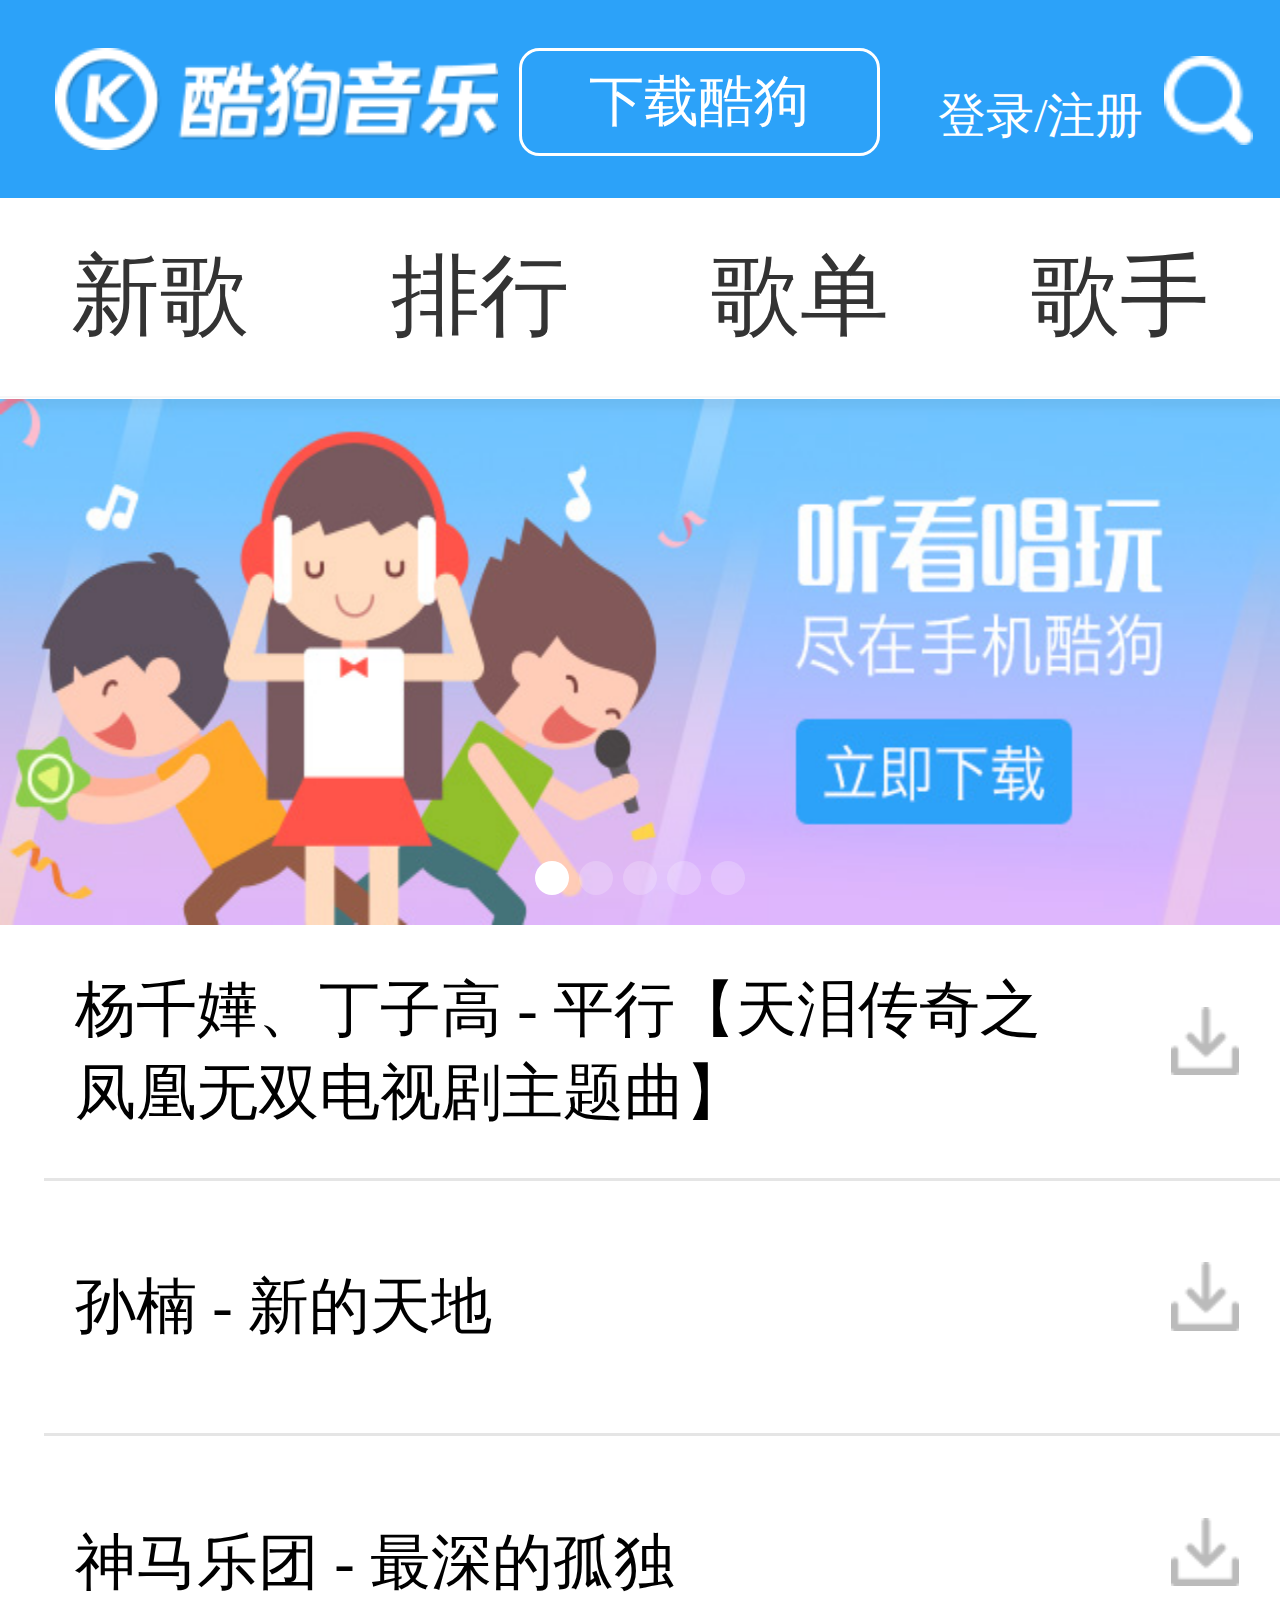
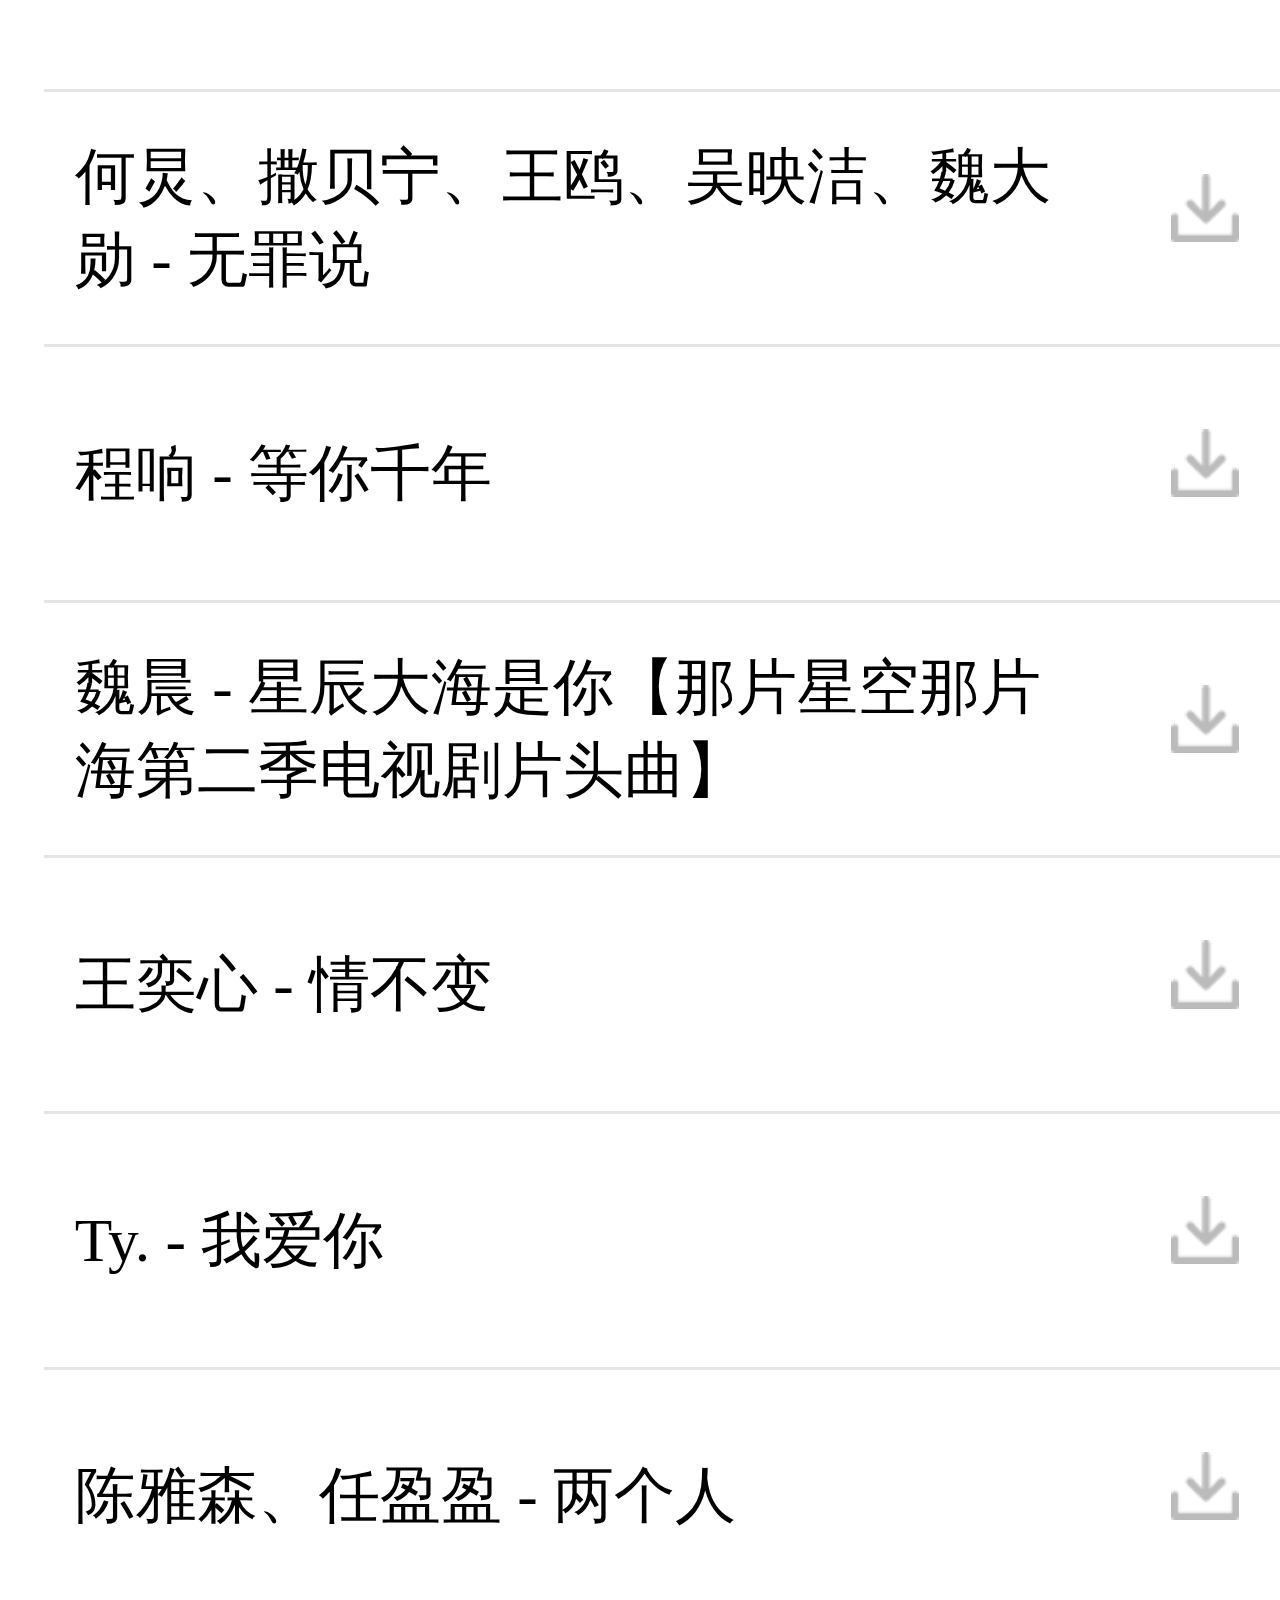
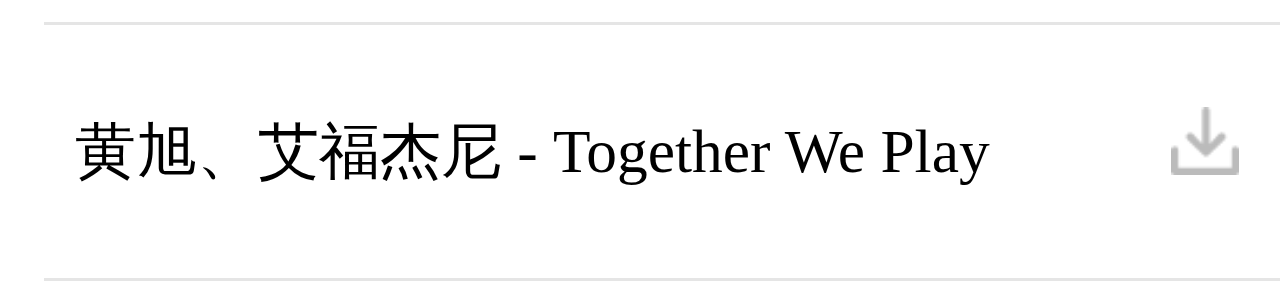
<file: index.html>
<!DOCTYPE html>
<html ng-app="app">
	<head>
		<meta charset="utf-8" />
		<title></title>
		<meta name="viewport" content="width=device-width,initial-scale=1,minimum-scale=1,maximum-scale=1,user-scalable=no" />
		<script type="text/javascript">
			document.documentElement.style.fontSize=innerWidth/15+"px"
		</script>
		<link rel="stylesheet" href="css/index.css" />
		<link rel="stylesheet" href="css/swiper.min.css" />
		<link rel="stylesheet" href="css/index2.css" />
		<link rel="stylesheet" href="css/index3.css" />
		<link rel="stylesheet" href="css/index4.css" />
		<link rel="stylesheet" href="css/index5.css" />
		<link rel="stylesheet" href="css/index21.css" />
		<link rel="stylesheet" href="css/l.css" />
		<script src="js/jquery-3.2.1.min.js"></script>
		<script src="js/swiper.min.js"></script>
		<script src="js/angular.js"></script>
		<script src="js/angular-ui-router.js"></script>
	</head>
	<body>
		<div class="y1" id="y1">
			<img src="img/1.png" class="iy1"/>
			<div class="y11">下载酷狗</div>
			<a href="#!/l"><div class="iy2">登录/注册</div></a>
			<a href=""><div class="iy3"><img src="img/3.png"/></div></a>
		</div>
		<div class="y2">
			<ul>
				<li><a href="index.html">新歌</a></li>
				<li><a href="#!/two">排行</a></li>
				<li><a href="#!/three">歌单</a></li>
				<li><a href="#!/si">歌手</a></li>
			</ul>
		</div>
		<ui-view></ui-view>
		<script>
			var app=angular.module("app",["ui.router"]);
			 app.config(function($stateProvider,$urlRouterProvider){
			   $urlRouterProvider.otherwise('/')
			 	  //点击那个 ，跳转进去那个页面
			 	  $stateProvider
			 	  .state({
			 	  	 name:'one',
			 	  	 url:"/",
			 	  	 templateUrl:"zhuye.html",
			 	  	 controller:function(){
			 	  	 	var mySwiper = new Swiper ('.swiper-container', {
			//				effect : 'cube',
			//			 	cube: {
			//				  slideShadows: true,
			//				  shadow: true,
			//				  shadowOffset: 1000,
			//				  shadowScale: 0.6
			//				},
						    loop: true,
						    autoplay:2000,
						    pagination: '.swiper-pagination',
						    paginationClickable :true,
							autoplayDisableOnInteraction : false,
							
							}
						)
			 	  	 }
			 	  })
			 	  .state({
			 	  	 name:'onj',
			 	  	 url:"/two",
			 	  	 templateUrl:"index2.html"
			 	  })
			 	  .state({
			 	  	 name:'ons',
			 	  	 url:"/three",
			 	  	 templateUrl:"index3.html"
			 	  })
			 	  .state({
			 	  	 name:'oni',
			 	  	 url:"/si",
			 	  	 templateUrl:"index4.html"
			 	  })
			 	  .state({
			 	  	 name:'onw',
			 	  	 url:"/wu",
			 	  	 templateUrl:"index21.html"
			 	  })
			 	  .state({
			 	  	 name:'onl',
			 	  	 url:"/l",
			 	  	 templateUrl:"dl.html"
			 	  })
			 })
			
			
			
		</script>
	</body>
</html>
</file>
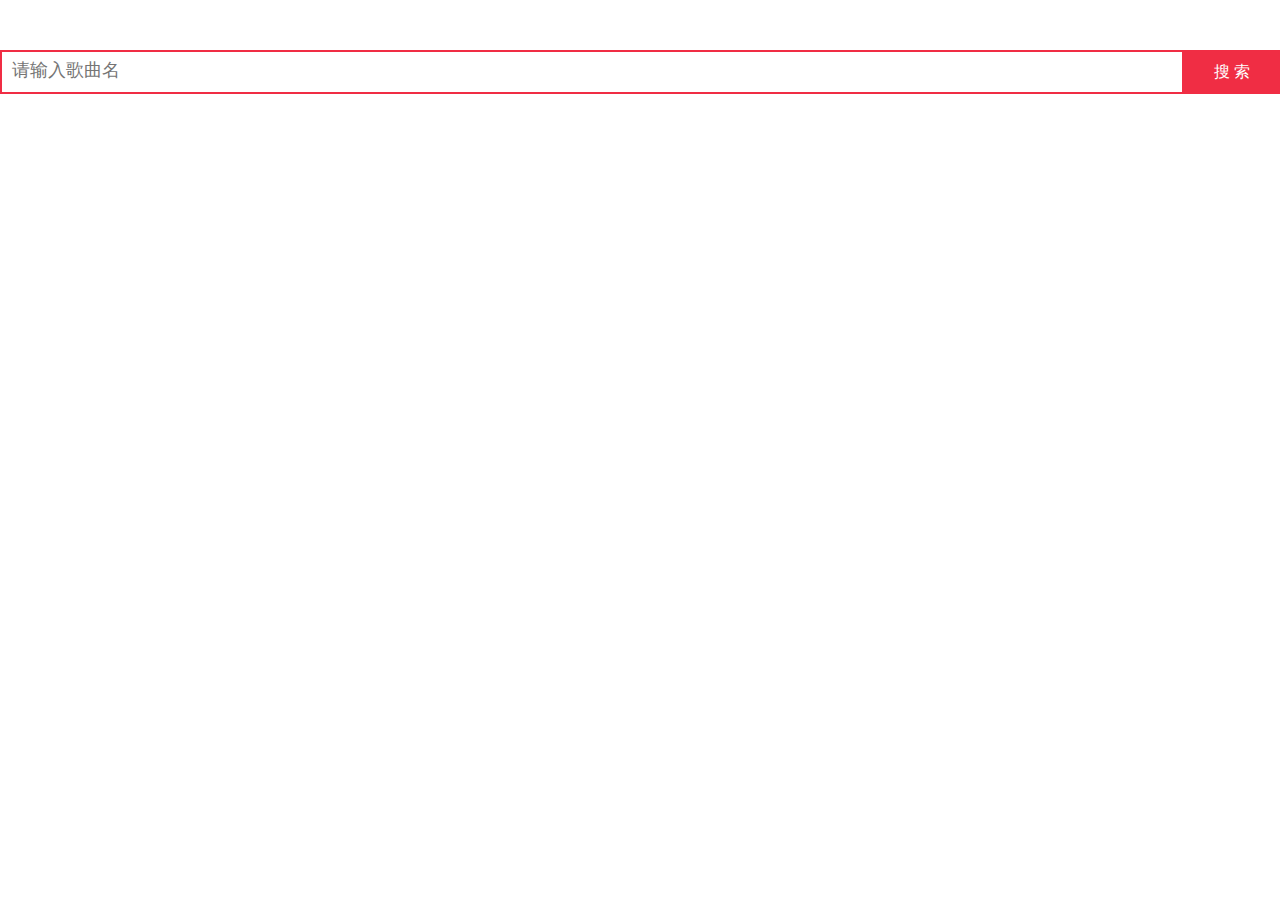
<file: m/sousuo.html>
<!DOCTYPE html>
<html>
	<head>
		<meta charset="UTF-8">
		<title>音乐台</title>
		<meta name="viewport" content="width=device-width,initial-scale=1,minimum-scale=1,maximum-scale=1,user-scalable=no" />
		<link rel="stylesheet" type="text/css" href="css/forqqmusic.css"/>
		<link rel="shortcut icon" href="img/favicon.ico" >
		<script src="js/jquery-3.2.1.min.js" type="text/javascript" charset="utf-8"></script>
		<script type="text/javascript">
					
		
		$(function(){

			document.onkeyup=function(event){
			        var event=event||window.event;
			        if(event.keyCode==13){
			        load();
			        }
			};
			
			$(".search").on("click",load);
			$(".txt").on("keyup",load);
			
			function load(){
		                let kw = $('.txt')[0].value;
//		                console.log(kw);
		                let list=[];
                        $.ajax({
							type:"get",
							url:"https://c.y.qq.com/soso/fcgi-bin/search_for_qq_cp?g_tk=5381&uin=0&format=jsonp&inCharset=utf-8&outCharset=utf-8&notice=0&platform=h5&needNewCode=1&w="+kw+"&zhidaqu=1&catZhida=1&t=0&flag=1&ie=utf-8&sem=1&aggr=0&perpage=30&n=30&p=1&_=1489396018874&jsonpCallback=_jsonpky20i0jqjfr",
							dataType:"jsonp",
							jsonp:"jsonpCallback",  //qq音乐
							async:true,
							success:function(data){
								list = list.concat(data.data.song.list)
						    }
					    });		                
                        $.ajax({
							type:"get",
							url:"https://c.y.qq.com/soso/fcgi-bin/search_for_qq_cp?g_tk=5381&uin=0&format=jsonp&inCharset=utf-8&outCharset=utf-8&notice=0&platform=h5&needNewCode=1&w="+kw+"&zhidaqu=1&catZhida=1&t=0&flag=1&ie=utf-8&sem=1&aggr=0&perpage=30&n=30&p=2&_=1489396018874&jsonpCallback=_jsonpky20i0jqjfr",
							dataType:"jsonp",
							jsonp:"jsonpCallback",  //qq音乐
							async:true,
							success:function(data){
								list = list.concat(data.data.song.list)
//								console.log(list);
								$(".music")[0].style.display="block";
								$(".result").html("");
								for(var i=0;i<list.length;i++){
								    $(".result").append("<li class='"+list[i].songid+"'><p>"+list[i].songname+"</p><span>"+list[i].albumname+"</span><strong>"+list[i].singer[0].name+"</strong></li>")
								}

						    }
					    })
		    }
			
			function creatvideo(a){
				$("body i").empty();
				$("body i").append("<video  class='videoplay' controls='' autoplay='' loop='loop' name='media'></video>");
				$(".videoplay").append("<source  src='http://ws.stream.qqmusic.qq.com/"+a+".m4a?fromtag=46' type='audio/mp4'>")
			}
			
			$(".result").on("click","li",function(){
				var songid = $(this)[0].className;
                creatvideo(songid);
			})
		})	
		</script>
	</head>
	<body>
			<div class="box">
				<input type="text" class="txt" placeholder="请输入歌曲名" />
				<a target="_blank" class="search">搜  索</a>
			</div>
			<div class="music">
			    <ul class="result"></ul>
		    </div>
		    <i>
				<!--<video class="videoplay" controls="" autoplay="" loop="loop" name="media">
				      <source src="http://ws.stream.qqmusic.qq.com/203451421.m4a?fromtag=46" type="audio/mp4">
				</video>-->
			</i>
	</body>
</html>
</file>
<file: css/index.css>
html { height: 100%; }

* { margin: 0; padding: 0; }

a { text-decoration: none; }

body { margin: 0; padding: 0; height: 100%; width: 100%; overflow-x: hidden; }

.y1 { margin: 0; padding: 0; height: 2.32rem; width: 100%; line-height: 2.72rem; background: #2ca2f9; display: flex; position: fixed; z-index: 100; }
.y1 .iy1 { width: 5.2rem; height: 1.2rem; margin-top: 0.56rem; margin-left: 0.64rem; }
.y1 .iy2 { position: absolute; top: 0rem; right: 1.6rem; color: white; font-size: 0.56rem; }
.y1 .iy3 { position: absolute; top: 0rem; right: 0.32rem; }
.y1 .iy3 img { width: 1.04rem; height: 1.04rem; }
.y1 .y11 { width: 4.16rem; height: 1.2rem; border: 0.04rem solid white; line-height: 1.2rem; margin-left: 0.24rem; margin-top: 0.56rem; color: white; border-radius: 0.24rem; text-align: center; display: block; font-size: 0.64rem; }

.y2 { width: 15rem; height: 2.32rem; line-height: 2.32rem; position: fixed; top: 2.32rem; border-bottom: 2px solid #f7f7f7; background-color: #fff; z-index: 100; }
.y2 ul { display: flex; flex-direction: row; justify-content: center; align-items: center; }
.y2 ul li { width: 25%; list-style: none; text-align: center; }
.y2 ul li a { color: #333; font-size: 1.04rem; text-decoration: none; }

.box { width: 100%; padding-top: 4.68rem; }

.y3 { width: 100%; height: 100%; padding-left: 0.52rem; overflow-y: hidden; }
.y3 .y3li1 { width: 100%; height: 2.96rem; border-bottom: 0.04rem solid #e5e5e5; position: relative; display: table; }
.y3 .y31 { width: 100%; padding-right: 2.657rem; display: table-cell; vertical-align: middle; padding-left: .3571rem; cursor: pointer; font-size: 0.72rem; box-sizing: border-box; }
.y3 .y32 { width: 1.8rem; height: 100%; position: absolute; top: 0; right: 0; }
.y3 .y32 img { width: 0.8rem; height: 0.8rem; margin-top: 0.96rem; }

.swiper-container { width: 15rem; height: 6.16rem; }
.swiper-container img { width: 15rem; height: 6.16rem; }

.swiper-pagination-bullet { width: 0.4rem!important; height: 0.4rem!important; background-color: white!important; }

/*# sourceMappingURL=index.css.map */
</file>
<file: css/index2.css>
* { margin: 0; padding: 0; }

.eul { padding-top: 4.68rem; padding-left: 0.4rem; }
.eul li { height: 4.8rem; border-bottom: 0.04rem solid #e5e5e5; list-style: none; }
.eul li a { text-decoration: none; color: black; display: flex; padding: 0.4rem 0rem; position: relative; }
.eul li a img { width: 4rem; height: 4rem; }
.eul li a .ea1 { font-size: 0.72rem; margin-left: 0.8rem; line-height: 4rem; }
.eul li a .ei2 { position: absolute; top: 40%; right: 0.8rem; width: 0.8rem; height: 0.8rem; }
.eul li:last-of-type { height: 4.8rem; border-bottom: 0.04rem solid transparent; list-style: none; }
.eul li:last-of-type a { text-decoration: none; color: black; display: flex; padding: 0.4rem 0rem; position: relative; }
.eul li:last-of-type a img { width: 4rem; height: 4rem; }
.eul li:last-of-type a .ea1 { font-size: 0.72rem; margin-left: 0.8rem; line-height: 4rem; }
.eul li:last-of-type a .ei2 { position: absolute; top: 40%; right: 0.8rem; width: 0.8rem; height: 0.8rem; }

/*# sourceMappingURL=index2.css.map */
</file>
<file: css/index3.css>
* { margin: 0; padding: 0; }

.s1 { padding-top: 4.68rem; padding-left: 0.4rem; }
.s1 li { height: 4.8rem; border-bottom: 0.04rem solid #e5e5e5 !important; list-style: none; }
.s1 li a { text-decoration: none; color: black; display: flex; padding: 0.4rem 0rem; position: relative; }
.s1 li a img { width: 4rem; height: 4rem; }
.s1 li a .ea1 { width: 8rem; font-size: 0.72rem; margin-left: 0.8rem; margin-top: 1.12rem; }
.s1 li a .ea1 .s2 { font-size: 0.56rem; color: #9b9b9b; }
.s1 li a .ea1 .s3 { width: 0.56rem; height: 0.56rem; margin-right: 0.16rem; }
.s1 li a .ei2 { position: absolute; top: 40%; right: 0.8rem; width: 0.8rem; height: 0.8rem; }

/*# sourceMappingURL=index3.css.map */
</file>
<file: css/index4.css>
* { margin: 0; padding: 0; }

.g1 { padding-top: 4.68rem; width: 100%; }
.g1 .g11 { margin: 1rem 0.72rem 1.08rem; background: #fbfbfb; border: 0.04rem solid #e4e4e4; border-radius: 0.2rem; list-style: none; }
.g1 .g11 .g111 { padding: 0.64rem; display: block; font-size: 0.72rem; color: #333; position: relative; border-bottom: 1px solid #e5e5e5; }
.g1 .g11 .g111 a { text-decoration: none; color: black; }
.g1 .g11 .g111 a .gi1 { width: 14px; height: 20px; position: absolute; right: 0.8rem; }

/*# sourceMappingURL=index4.css.map */
</file>
<file: css/index5.css>
* { margin: 0; padding: 0; }

html, body { height: 100%; }

.twoa { padding-top: 4.68rem; width: 100%; height: 100%; }

.w1 { width: 100%; height: 7.2rem; position: absolute; top: 1.84rem; left: 0; }
.w1 img { margin-top: -3rem; width: 100%; height: 9rem !important; }
.w1 .w11 { font-size: 0.72rem; color: white; position: absolute; top: 14rem; left: 0.8rem; }

/*# sourceMappingURL=index5.css.map */
</file>
<file: css/index21.css>
* { margin: 0; padding: 0; }

html, body { height: 100%;}

.twoa { width: 100%; height: 100%;}

.w1 { width: 100%; height: 9rem;position: absolute;top:1.84rem;left: 0; }
.w1 .wia{ margin-top: -3rem; width: 100%; height:9rem !important;margin-top: 0px; }
.w1 .w11 { font-size: 0.72rem; color: white; position: absolute; top:7.2rem; left: 0.8rem; }
.w1 .wie{
	display: block;
	width: 0.8rem!important;height: 1.2rem!important;position: absolute;top: 7rem;left: 0.4rem;
}
.divx{
	width: 5rem;
	color: white;
	position: absolute;top:0.8rem;left: 34%;
}



.w3 { width: 100%; height: 100%; padding-left: 0.52rem;position: absolute;top:10.8rem;left: 0;background-color: #fff; }
.w3 .y3li1 { width: 100%; height: 2.96rem; border-bottom: 0.04rem solid #e5e5e5; position: relative; display: table; }
.w3 .y31 { width: 100%; padding-right: 2.657rem; display: table-cell; vertical-align: middle; padding-left: .3571rem; cursor: pointer; font-size: 0.72rem; box-sizing: border-box; }
.w3 .y32 { width: 1.8rem; height: 100%; position: absolute; top: 0; right: 0; }
.w3 .y32 img { width: 0.8rem; height: 0.8rem; margin-top: 0.96rem; }
</file>
<file: css/l.css>
.page-container{
	background: linear-gradient(green,red);
	position: absolute;top:4.5rem;left: 0;
	width: 100%;
	height: 100%;
	background-color: #fff;
}
.dlimg{
	width: 1rem;
	height: 1.2rem;
	position: absolute;
	top: 0.4rem;
	left: 0.2rem;
}
.zc{
	margin-top: 0.4rem;
	text-align: center;
}
.zc1{
	margin-left: 22%;
}

input{
	width: 60%;
	outline: none;
	margin: 0.4rem;
	border-radius: 0.2rem;
	height: 1.6rem;
}
button{
	width: 60%;
	outline: none;
	margin: 0.4rem;
	border-radius: 0.2rem;
	height: 1.6rem;
}
</file>
<file: m/css/forqqmusic.css>
*{
	margin: 0;
	padding: 0;
}

div.box{
	margin: 0 auto;
	position: relative;
	top:50px;
	width: 100%;
	height: 40px;
	border:2px solid #f02d44;
}
input.txt{
	position: absolute;
	outline: none;
	border: 0;
	text-indent: 10px;
	font-size: 18px;
	width: 400px;
	height: 36px;
}
a.search{
	position: absolute;
	right:0 ;
	text-align: center;
	background-color: #f02d44;
	color: #FFFFFF;
	/*font-weight: bolder;*/
	width: 100px;
	height: 40px;
	line-height: 40px;
	text-decoration: none;
	cursor: pointer;
}
div.music{
	display: none;
	width: 100%;
	max-width: 900px;
	height: 280px;
	margin: 80px auto 10px auto;
	overflow-y: auto;
	border: 1px solid #F02D44;
}
ul.result{
	list-style: none;
	width: 100%;
	
}
ul.result>li{
	display: flex;
	justify-content: space-between;
	flex-wrap: nowrap;
	text-align: center;
	height: 35px;
	line-height: 35px;
	text-indent: 10px;
	cursor: pointer;
}
ul.result>li:hover{
	background-color: #F02D44;
	color: #FFFFFF;
}
ul.result>li>p{
    padding-left:10px;
    text-align: left;
    width: 30%;
	overflow: hidden;
    white-space: nowrap;
    text-overflow: ellipsis;    
}
ul.result>li>strong{
    padding-right:10px;
	font-size: 13px;
	width: 30%;
	overflow: hidden;
    white-space: nowrap;
    text-overflow: ellipsis; 
    text-align: right; 	
}
ul.result>li>span{
	font-size: 13px;
	overflow: hidden;
    white-space: nowrap;
    text-overflow: ellipsis;
    text-align:center;
    width: 40%;
}

.videoplay{
	display: block;
	border: 1px solid #ed4b1c;
    height: 50px;
	width: 60%;
	max-width: 900px;
	margin: 20px auto 0 auto;
    box-shadow: 0 0 10px 0 #FF0000;
}

/*定义滚动条高宽及背景 高宽分别对应横竖滚动条的尺寸*/  
::-webkit-scrollbar  
{  
    width: 15px;  
    height: 15px;  
    background-color: #FFF;  
}  
  
/*定义滚动条轨道 内阴影+圆角*/  
::-webkit-scrollbar-track  
{  
    -webkit-box-shadow: inset 0 0 6px rgba(0,0,0,0.3);  
    /*border-radius: 7px;*/  
    background-color: #F5F5F5;  
}  
  
/*定义滑块 内阴影+圆角*/  
::-webkit-scrollbar-thumb  
{  
    /*border-radius: 7px;*/  
    /*-webkit-box-shadow: inset 0 0 6px rgba(0,0,0,.3);*/  
    background-color: #F02D44;  
}
</file>
